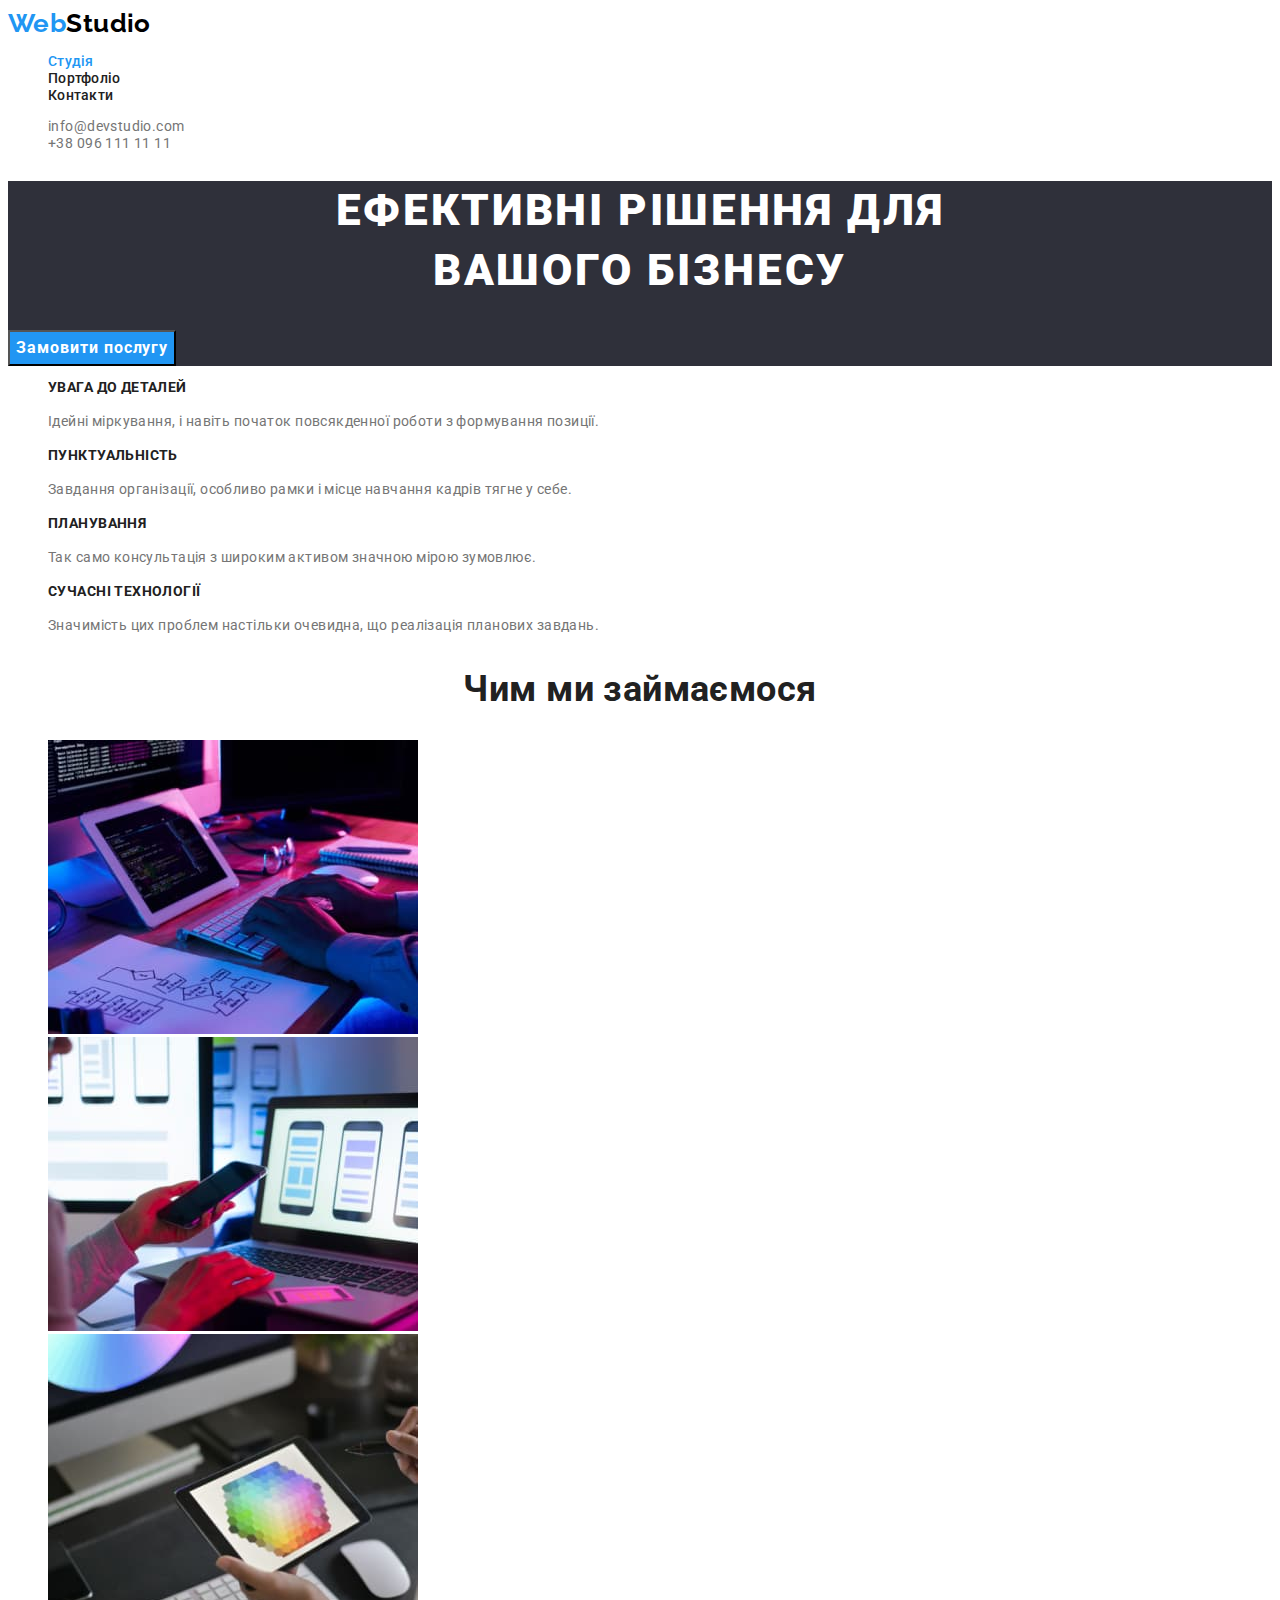
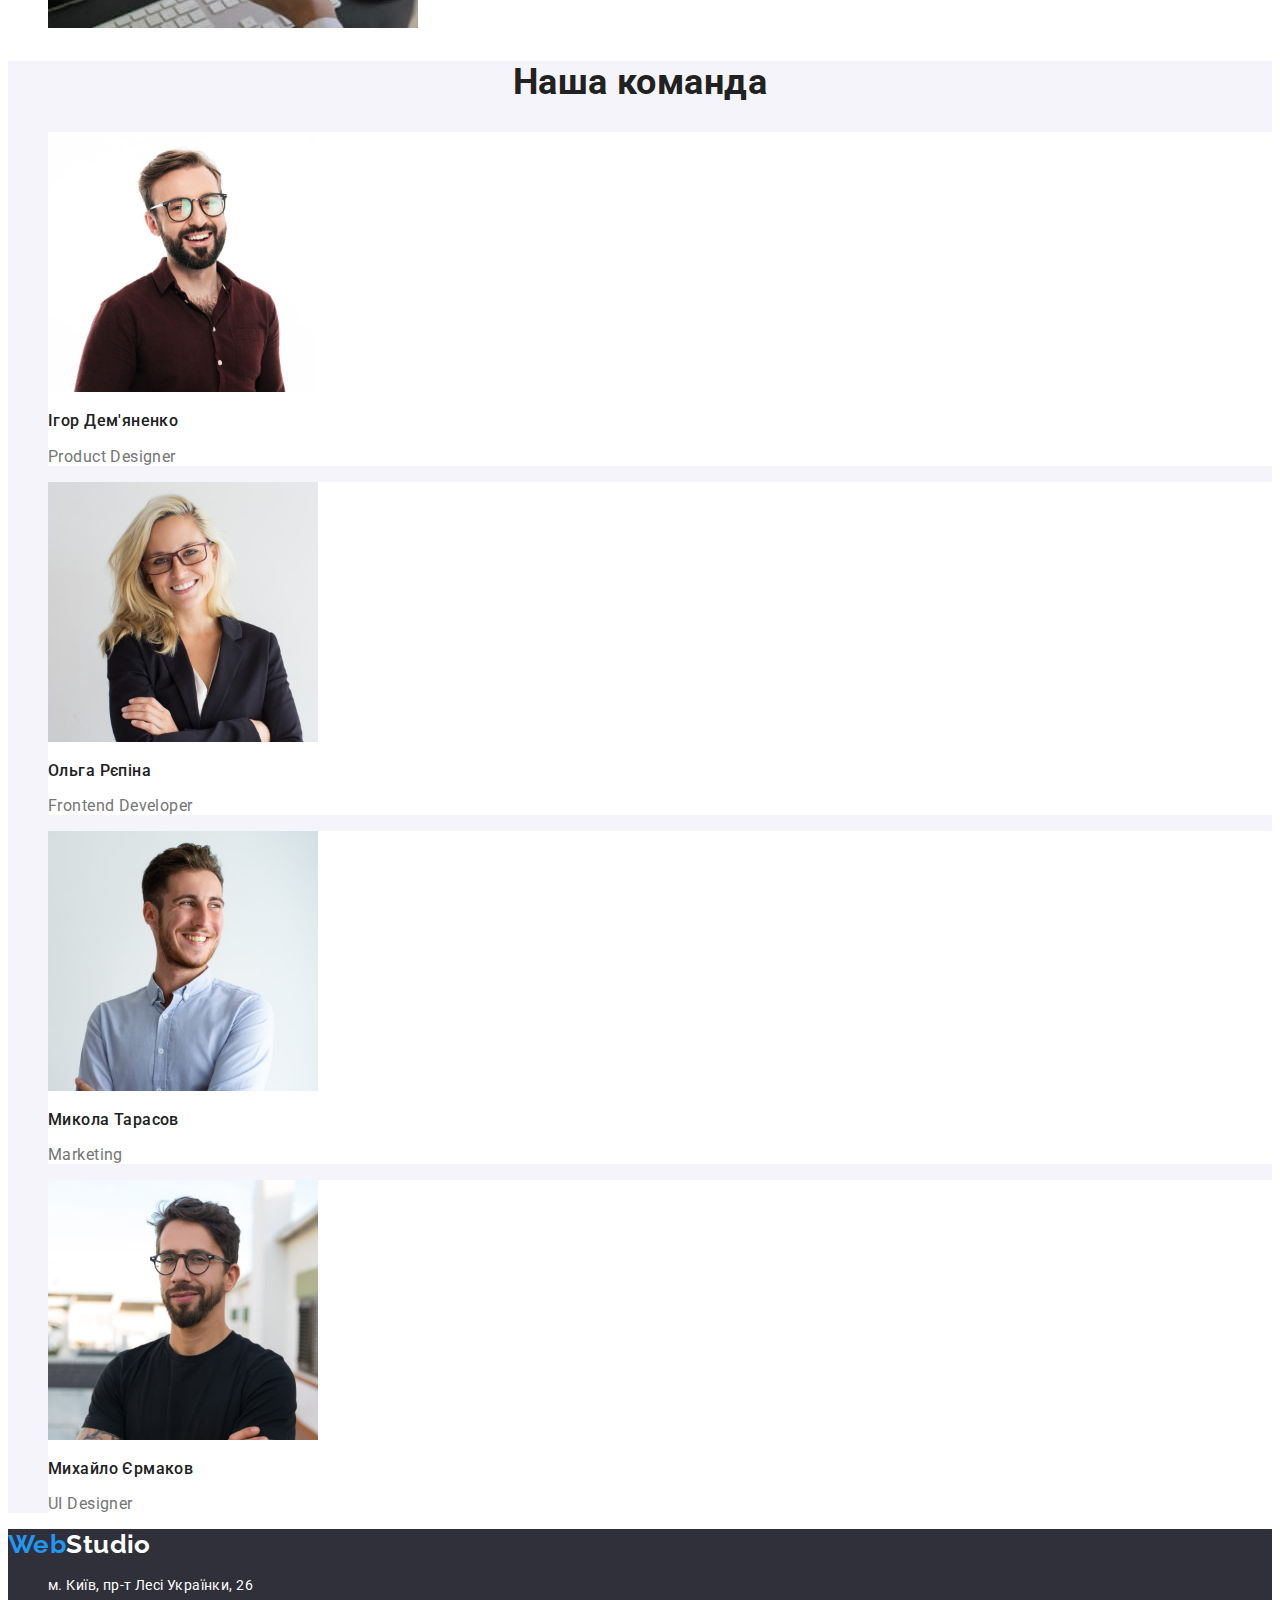
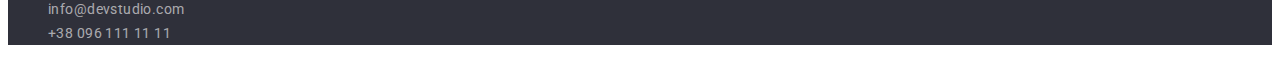
<file: index.html>
<!DOCTYPE html>
<html lang="uk">
  <head>
    <meta charset="UTF-8" />
    <meta http-equiv="X-UA-Compatible" content="IE=edge" />
    <meta name="viewport" content="width=device-width, initial-scale=1.0" />
    <title>Студія</title>
    <link rel="preconnect" href="https://fonts.googleapis.com" />
    <link rel="preconnect" href="https://fonts.gstatic.com" crossorigin />
    <link
      href="https://fonts.googleapis.com/css2?family=Raleway:wght@700&family=Roboto:wght@400;500;700;900&display=swap"
      rel="stylesheet"
    />
    <link rel="stylesheet" href="./css/styles.css" />
  </head>
  <body>
    <header>
      <nav>
        <a class="logo" href="/index.html"><span>Web</span>Studio</a>
        <ul class="list">
          <li><a class="link nav current" href="./index.html">Студія</a></li>
          <li><a class="link nav" href="./portfolio.html">Портфоліо</a></li>
          <li><a class="link nav" href="">Контакти</a></li>
        </ul>
      </nav>
      <ul class="list">
        <li>
          <a class="link contact" href="mailto:info@devstudio.com"
            >info@devstudio.com</a
          >
        </li>
        <li>
          <a class="link contact" href="tel:+380961111111">+38 096 111 11 11</a>
        </li>
      </ul>
    </header>
    <main>
      <section class="hero">
        <h1 class="hero-title">
          Ефективні рішення для <br />
          вашого бізнесу
        </h1>
        <button type="button" class="hero-button">Замовити послугу</button>
      </section>
      <section>
        <h2 class="visually-hidden">Наші переваги</h2>
        <ul class="list">
          <li>
            <h3 class="advantage">УВАГА ДО ДЕТАЛЕЙ</h3>
            <p class="text">
              Ідейні міркування, і навіть початок повсякденної роботи з
              формування позиції.
            </p>
          </li>
          <li>
            <h3 class="advantage">ПУНКТУАЛЬНІСТЬ</h3>
            <p class="text">
              Завдання організації, особливо рамки і місце навчання кадрів тягне
              у себе.
            </p>
          </li>
          <li>
            <h3 class="advantage">ПЛАНУВАННЯ</h3>
            <p class="text">
              Так само консультація з широким активом значною мірою зумовлює.
            </p>
          </li>
          <li>
            <h3 class="advantage">СУЧАСНІ ТЕХНОЛОГІЇ</h3>
            <p class="text">
              Значимість цих проблем настільки очевидна, що реалізація планових
              завдань.
            </p>
          </li>
        </ul>
      </section>
      <section>
        <h2 class="job">Чим ми займаємося</h2>
        <ul class="list">
          <li>
            <img
              src="./images/programing.jpg"
              alt="Робота з комп'ютером на клавіатурі"
              width="370"
            />
          </li>
          <li>
            <img
              src="./images/mobile.jpg"
              alt="Робота з мобільним середовищем"
              width="370"
            />
          </li>
          <li>
            <img
              src="./images/design.jpg"
              alt="Дизайнерська робота"
              width="370"
            />
          </li>
        </ul>
      </section>
      <section class="team">
        <h2 class="team-title">Наша команда</h2>
        <ul class="list">
          <li>
            <img src="./images/igor.jpg" alt="Ігор Дем'яненко" width="270" />
            <h3 class="team-member">Ігор Дем'яненко</h3>
            <p class="description">Product Designer</p>
          </li>
          <li>
            <img src="./images/olga.jpg" alt="Ольга Рєпіна" width="270" />
            <h3 class="team-member">Ольга Рєпіна</h3>
            <p class="description">Frontend Developer</p>
          </li>
          <li>
            <img src="./images/mykola.jpg" alt="Микола Тарасов" width="270" />
            <h3 class="team-member">Микола Тарасов</h3>
            <p class="description">Marketing</p>
          </li>
          <li>
            <img
              src="./images/mykhailo.jpg"
              alt="Михайло Єрмаков"
              width="270"
            />
            <h3 class="team-member">Михайло Єрмаков</h3>
            <p class="description">UI Designer</p>
          </li>
        </ul>
      </section>
    </main>
    <footer class="footer">
      <a class="logo" href="./index.html"><span>Web</span>Studio</a>
      <address>
        <ul class="list">
          <li>
            <a
              class="adress map"
              href="https://goo.gl/maps/QpQrC3i5Bw5wUQtb8"
              target="_blank"
              rel="noreferrer noopener"
              >м. Київ, пр-т Лесі Українки, 26</a
            >
          </li>
          <li>
            <a class="adress" href="mailto:info@devstudio.com"
              >info@devstudio.com</a
            >
          </li>
          <li>
            <a class="adress" href="tel:+380961111111">+38 096 111 11 11</a>
          </li>
        </ul>
      </address>
    </footer>
  </body>
</html>
</file>
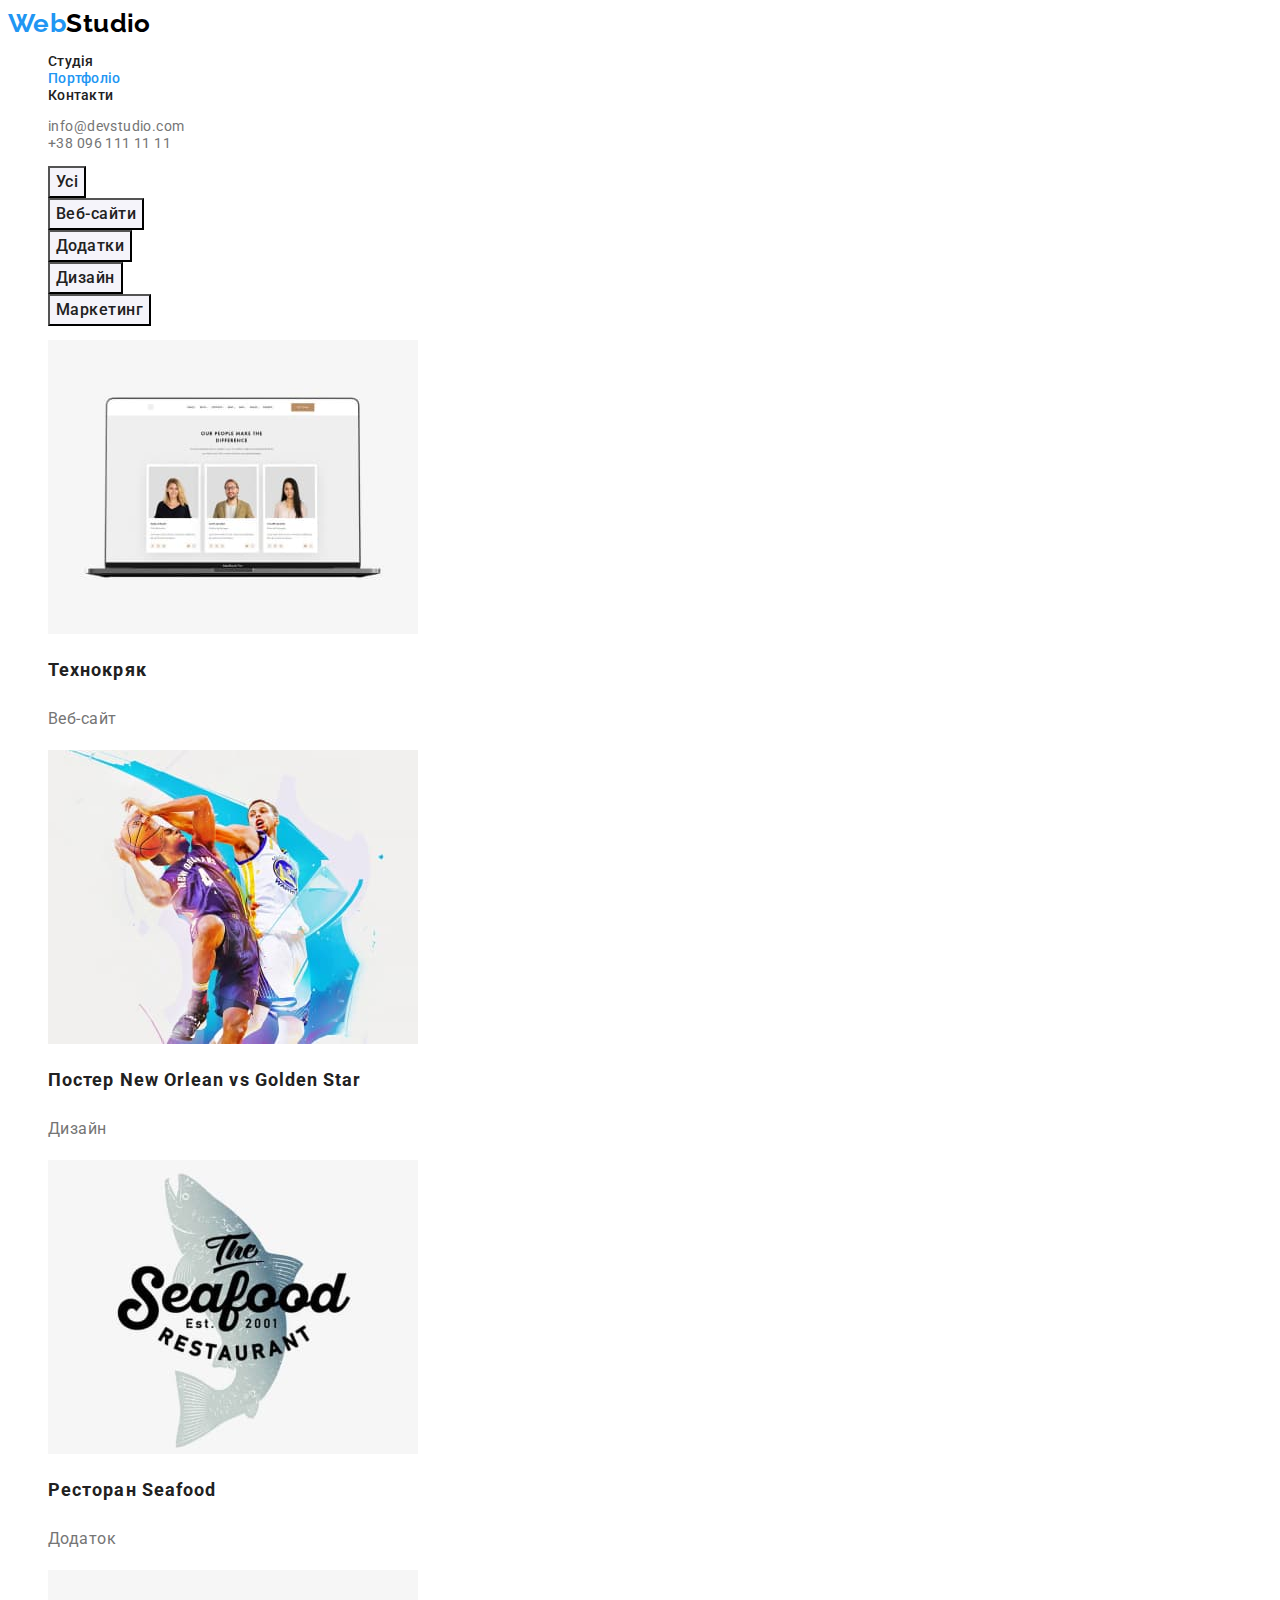
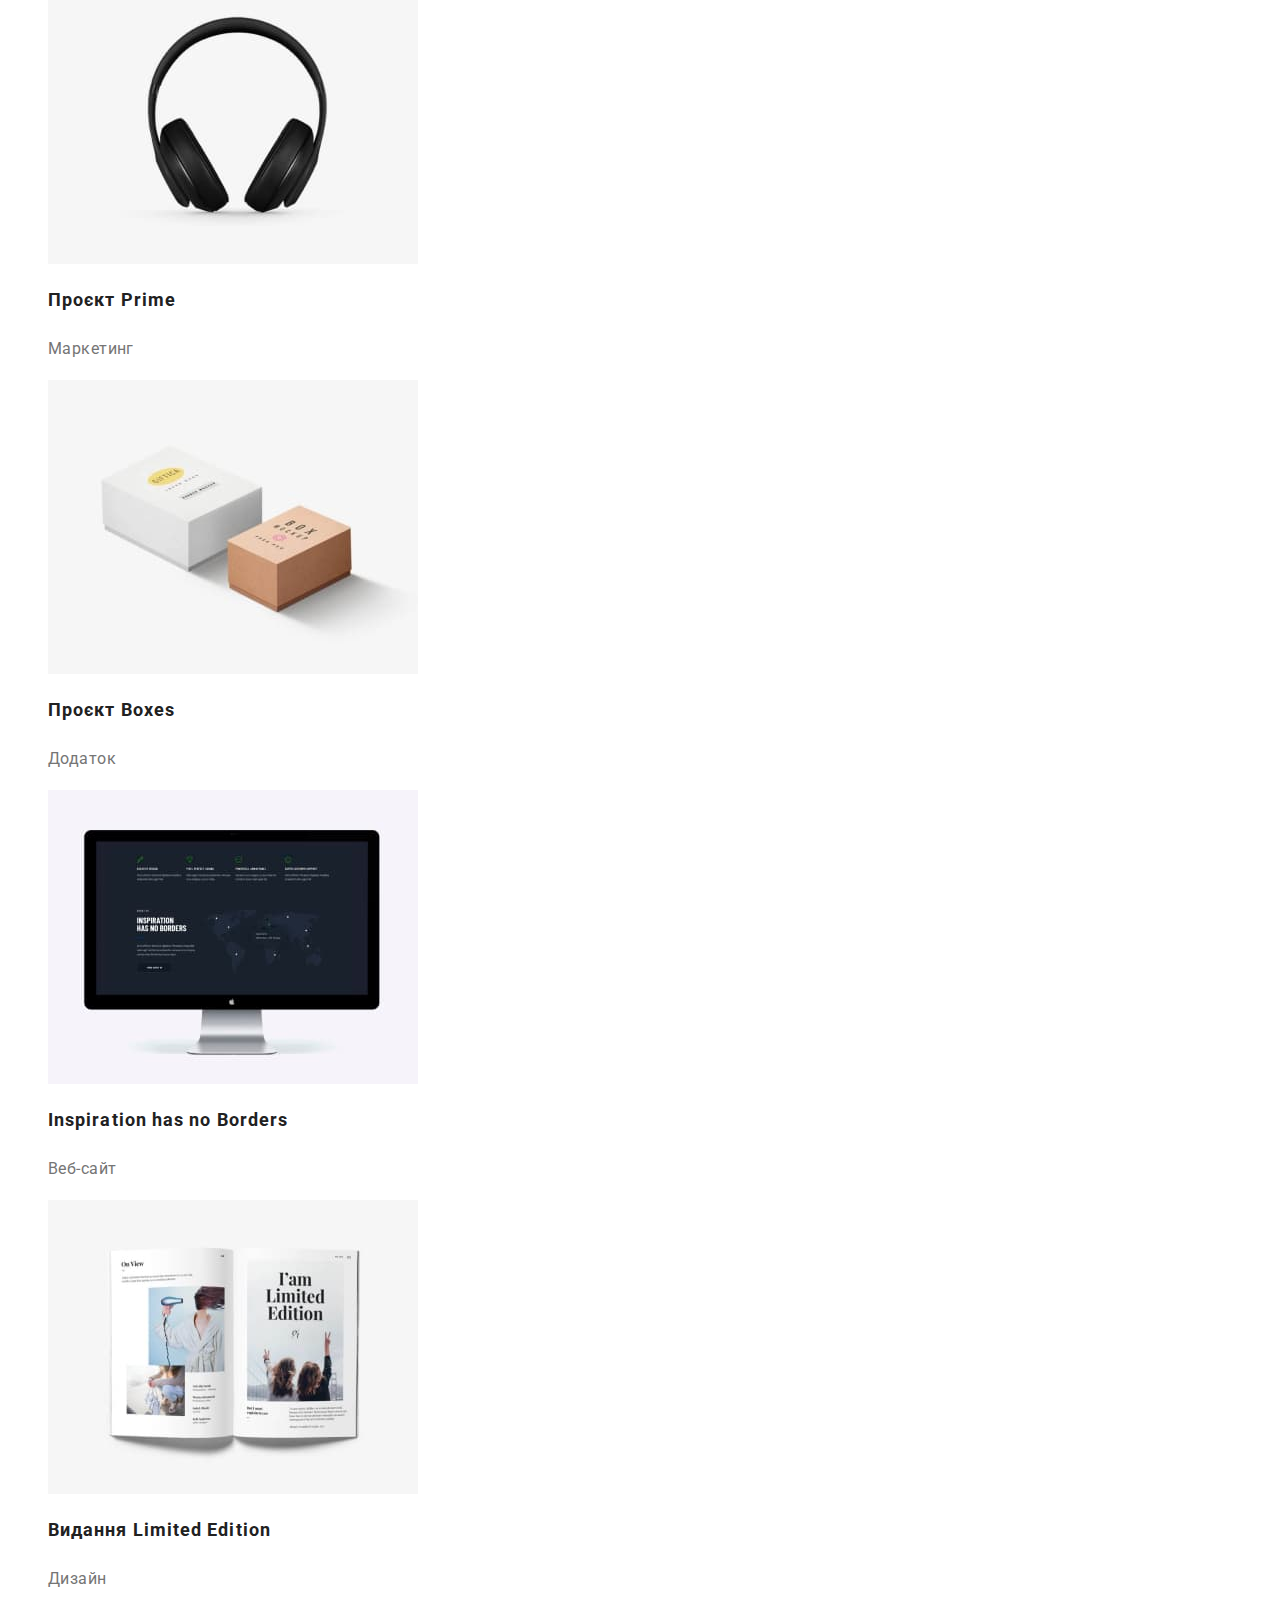
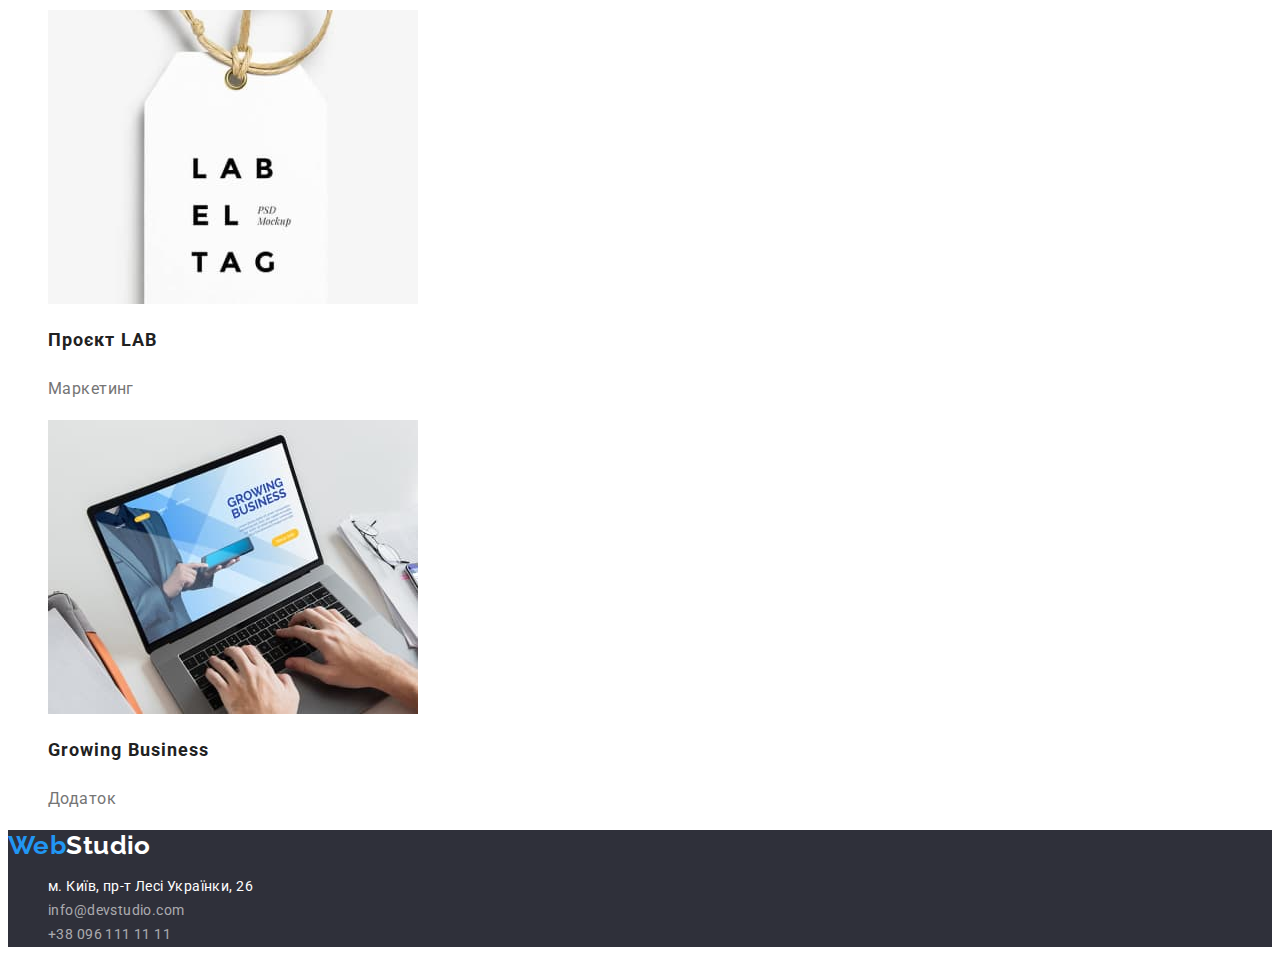
<file: portfolio.html>
<!DOCTYPE html>
<html lang="uk">
  <head>
    <meta charset="UTF-8" />
    <meta http-equiv="X-UA-Compatible" content="IE=edge" />
    <meta name="viewport" content="width=device-width, initial-scale=1.0" />
    <title>Портфоліо</title>
    <link rel="preconnect" href="https://fonts.googleapis.com" />
    <link rel="preconnect" href="https://fonts.gstatic.com" crossorigin />
    <link
      href="https://fonts.googleapis.com/css2?family=Raleway:wght@700&family=Roboto:wght@400;500;700;900&display=swap"
      rel="stylesheet"
    />
    <link rel="stylesheet" href="./css/styles.css" />
  </head>
  <body>
    <header>
      <nav>
        <a class="logo" href="/index.html"><span>Web</span>Studio</a>
        <ul class="list">
          <li><a class="link nav" href="./index.html">Студія</a></li>
          <li>
            <a class="link nav current" href="./portfolio.html">Портфоліо</a>
          </li>
          <li><a class="link nav" href="">Контакти</a></li>
        </ul>
      </nav>
      <ul class="list">
        <li>
          <a class="link contact" href="mailto:info@devstudio.com"
            >info@devstudio.com</a
          >
        </li>
        <li>
          <a class="link contact" href="tel:+380961111111">+38 096 111 11 11</a>
        </li>
      </ul>
    </header>
    <main>
      <section>
        <h1 class="visually-hidden">Наше портфоліо</h1>
        <ul class="list">
          <li><button type="button" class="filter-button">Усі</button></li>
          <li>
            <button type="button" class="filter-button">Веб-сайти</button>
          </li>
          <li><button type="button" class="filter-button">Додатки</button></li>
          <li><button type="button" class="filter-button">Дизайн</button></li>
          <li>
            <button type="button" class="filter-button">Маркетинг</button>
          </li>
        </ul>
        <ul></ul>
        <ul class="list">
          <li>
            <a class="link" href="">
              <img
                src="./images/technokryack.jpg"
                alt="Веб сторінка"
                width="370"
              />
              <h2 class="project">Технокряк</h2>
              <p class="project-description">Веб-сайт</p>
            </a>
          </li>
          <li>
            <a class="link" href="">
              <img
                src="./images/poster.jpg"
                alt="Бостер з баскетболістами"
                width="370"
              />
              <h2 class="project">Постер New Orlean vs Golden Star</h2>
              <p class="project-description">Дизайн</p>
            </a>
          </li>
          <li>
            <a class="link" href="">
              <img
                src="./images/restaurant.jpg"
                alt="Логотип ресторану"
                width="370"
              />
              <h2 class="project">Ресторан Seafood</h2>
              <p class="project-description">Додаток</p>
            </a>
          </li>
          <li>
            <a class="link" href="">
              <img src="./images/prime.jpg" alt="Чорні навушники" width="370" />
              <h2 class="project">Проєкт Prime</h2>
              <p class="project-description">Маркетинг</p>
            </a>
          </li>
          <li>
            <a class="link" href="">
              <img src="./images/boxes.jpg" alt="Дві коробки" width="370" />
              <h2 class="project">Проєкт Boxes</h2>
              <p class="project-description">Додаток</p>
            </a>
          </li>
          <li>
            <a class="link" href="">
              <img
                src="./images/inspiration.jpg"
                alt="Веб сторінка"
                width="370"
              />
              <h2 class="project">Inspiration has no Borders</h2>
              <p class="project-description">Веб-сайт</p>
            </a>
          </li>
          <li>
            <a class="link" href="">
              <img
                src="./images/limired.jpg"
                alt="Дизайнерська книга"
                width="370"
              />
              <h2 class="project">Видання Limited Edition</h2>
              <p class="project-description">Дизайн</p>
            </a>
          </li>
          <li>
            <a class="link" href="">
              <img
                src="./images/lab.jpg"
                alt="Підвіска з надписом"
                width="370"
              />
              <h2 class="project">Проєкт LAB</h2>
              <p class="project-description">Маркетинг</p>
            </a>
          </li>
          <li>
            <a class="link" href="">
              <img
                src="./images/growing.jpg"
                alt="Ноутбук з відкритим додатком"
                width="370"
              />
              <h2 class="project">Growing Business</h2>
              <p class="project-description">Додаток</p>
            </a>
          </li>
        </ul>
      </section>
    </main>
    <footer class="footer">
      <a class="logo" href="./index.html"><span>Web</span>Studio</a>
      <address>
        <ul class="list">
          <li>
            <a
              class="adress map"
              href="https://goo.gl/maps/QpQrC3i5Bw5wUQtb8"
              target="_blank"
              rel="noreferrer noopener"
              >м. Київ, пр-т Лесі Українки, 26</a
            >
          </li>
          <li>
            <a class="adress" href="mailto:info@devstudio.com"
              >info@devstudio.com</a
            >
          </li>
          <li>
            <a class="adress" href="tel:+380961111111">+38 096 111 11 11</a>
          </li>
        </ul>
      </address>
    </footer>
  </body>
</html>
</file>
<file: css/styles.css>
:root {
    --brand-color: #2196F3;
    --white-color: #FFFFFF;
    --black-color: #000000;
    --background-color: #2F303A;
    --section-color: #F5F4FA;
    --text-color:#757575;
    --title-color: #212121;
    --button-active: #188CE8; 
    --adress-color: rgba(255, 255, 255, 0.6);
}

body {
    color: var(--text-color);
    background-color: var(--white-color);
    font-family: 'Roboto', sans-serif;
font-size: 14px;
letter-spacing: 0.03em;

}

.logo {
    font-family: 'Raleway', sans-serif;
font-style: normal;
text-decoration: none;
font-weight: 700;
font-size: 26px;
line-height: 1.19;
color: var(--black-color);
}

.logo span {color: var(--brand-color)}

.link,
.adress {text-decoration: none;
font-style: normal;
}

.nav {
font-weight: 500;
line-height: 1.14;
letter-spacing: 0.02em;
color: var(--title-color);
}

.nav:hover,
.nav:focus,
.contact:hover,
.contact:focus,
.adress:hover,
.adress:focus,
.adress.map:hover,
.adress.map:focus,
.current {color:var(--brand-color)}

.contact {
    color: var(--text-color);
    line-height: 1.14;
}

.list {
    list-style-type: none;
}

.hero {
    background-color: var(--background-color)
}

.hero-title {
    color: var(--white-color);
    font-weight: 900;
font-size: 44px;
line-height: 1.36;
text-align: center;
letter-spacing: 0.06em;
text-transform: uppercase;
}

.hero-button {
    font-family: inherit;
    color: var(--white-color);
    background-color: var(--brand-color);
    font-weight: 700;
font-size: 16px;
line-height: 1.87;
text-align: center;
letter-spacing: 0.06em;
cursor: pointer;
}

.hero-button:hover,
.hero-button:focus {
    background-color: var(--button-active);
}

.advantage {
    color: var(--title-color);
    font-size: inherit;
    font-weight: 700;
line-height: 1.14;
text-transform: uppercase;

}

.text {

    font-size: 14px;
line-height: 1.71;
letter-spacing: 0.03em;



}

.team {
    background-color: var(--section-color);
}

.team li {
background-color: var(--white-color);

}

.job,
.team-title {
 
    color: var(--title-color);
    font-weight: 700;
font-size: 36px;
line-height: 1.17;
text-align: center;


}

.team-member {
    color: var(--title-color);
    font-weight: 500;
    font-size: 16px;
    line-height: 1.19;
   
    
}

.description {
    font-size: 16px;
line-height: 1.19;

}

.footer {
    background-color: var(--background-color);

}

.footer .logo {
    color: var(--white-color)
}

.adress.map {
    color: var(--white-color);
    line-height: 1.71;
}

.adress {
    color: var(--adress-color);
line-height: 1.71;


}

.filter-button {
    
    font-family: inherit;
    font-style: normal;
font-weight: 500;
font-size: 16px;
line-height: 1.63;
letter-spacing: 0.03em;
text-align: center;
color: var(--title-color);
background-color: var(--section-color);
cursor: pointer; 
}

.filter-button:hover,
.filter-button:focus {
    color: var(--white-color);
    background-color: var(--brand-color);
}

.project {
    color: var(--title-color);
    font-weight: 700;
font-size: 18px;
line-height: 2;
letter-spacing: 0.06em;
}

.project-description {
    color: var(--text-color);
    font-size: 16px;
    line-height: 1.88;
    
} 

.visually-hidden {
    position: absolute;
    width: 1px;
    height: 1px;
    margin: -1px;
    border: 0;
    padding: 0;
    white-space: nowrap;
    clip-path: inset(100%);
    clip: rect(0 0 0 0);
    overflow: hidden;
  }
</file>
